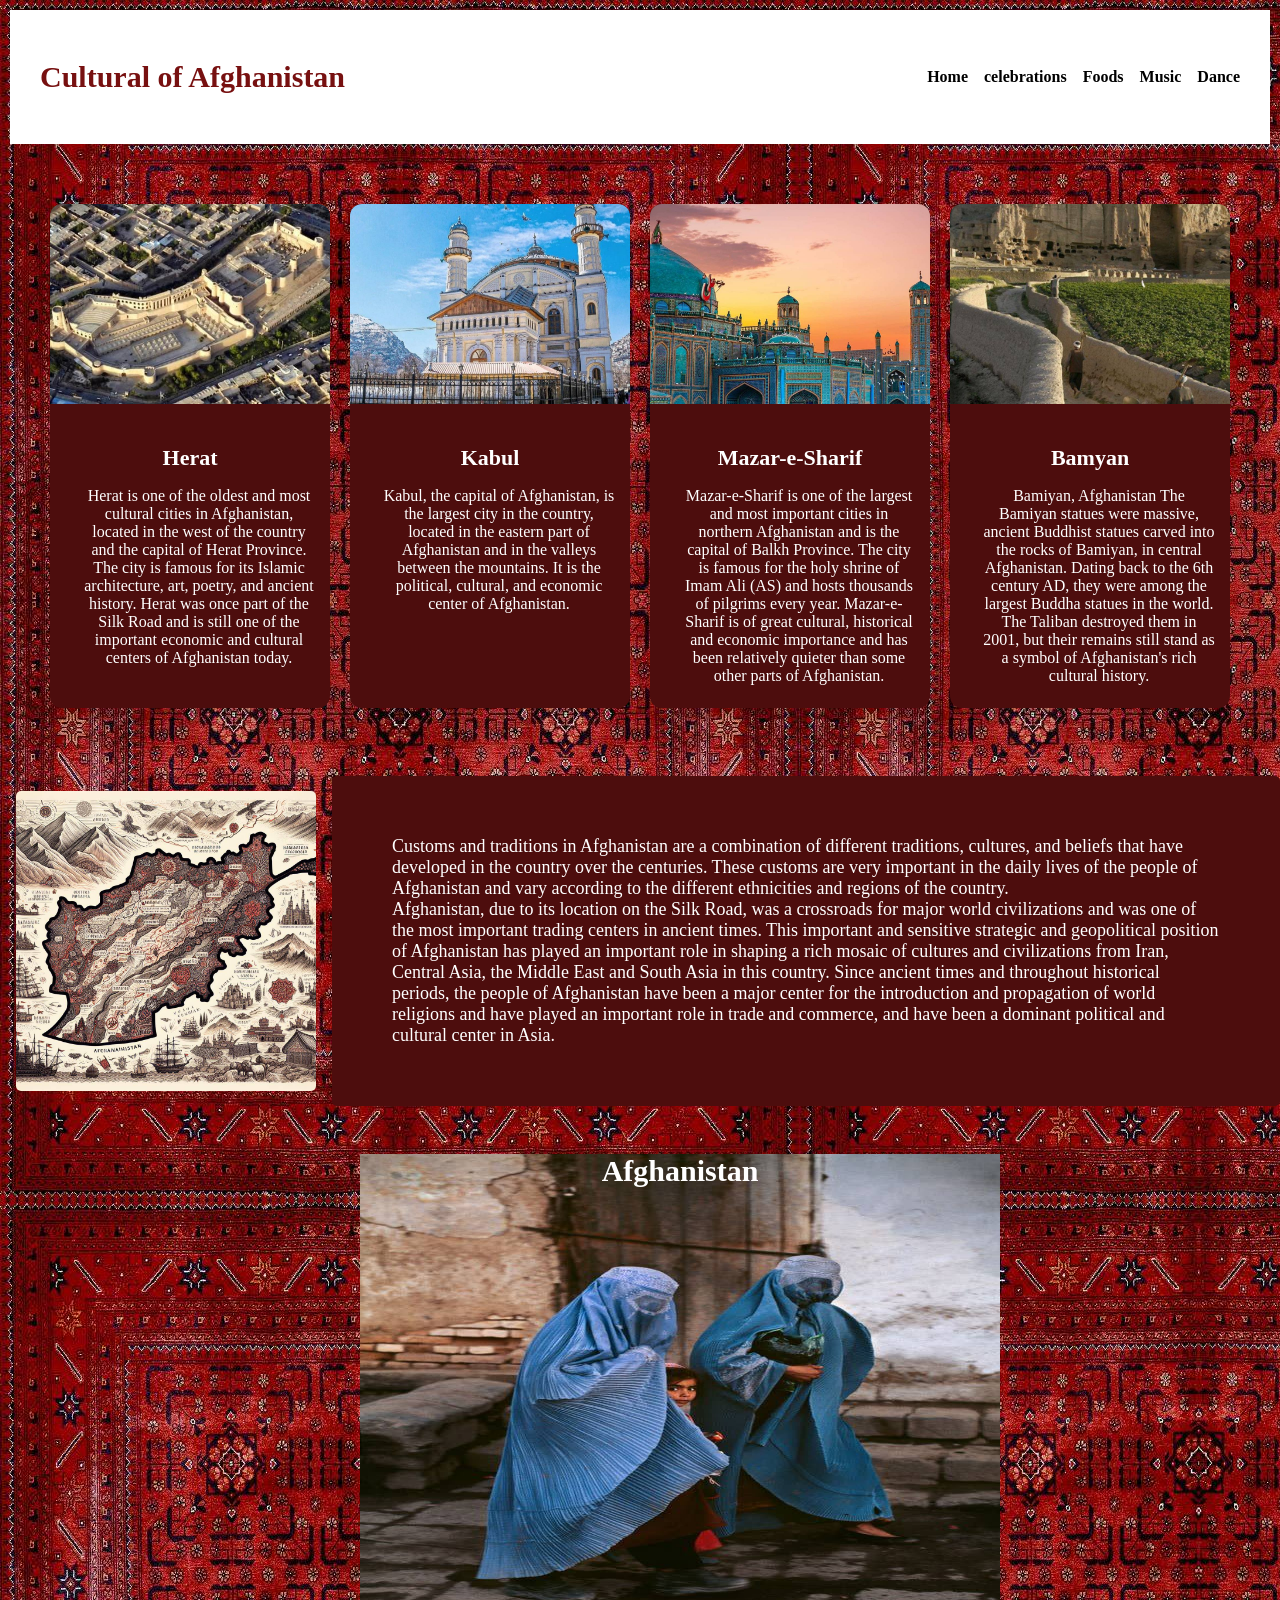
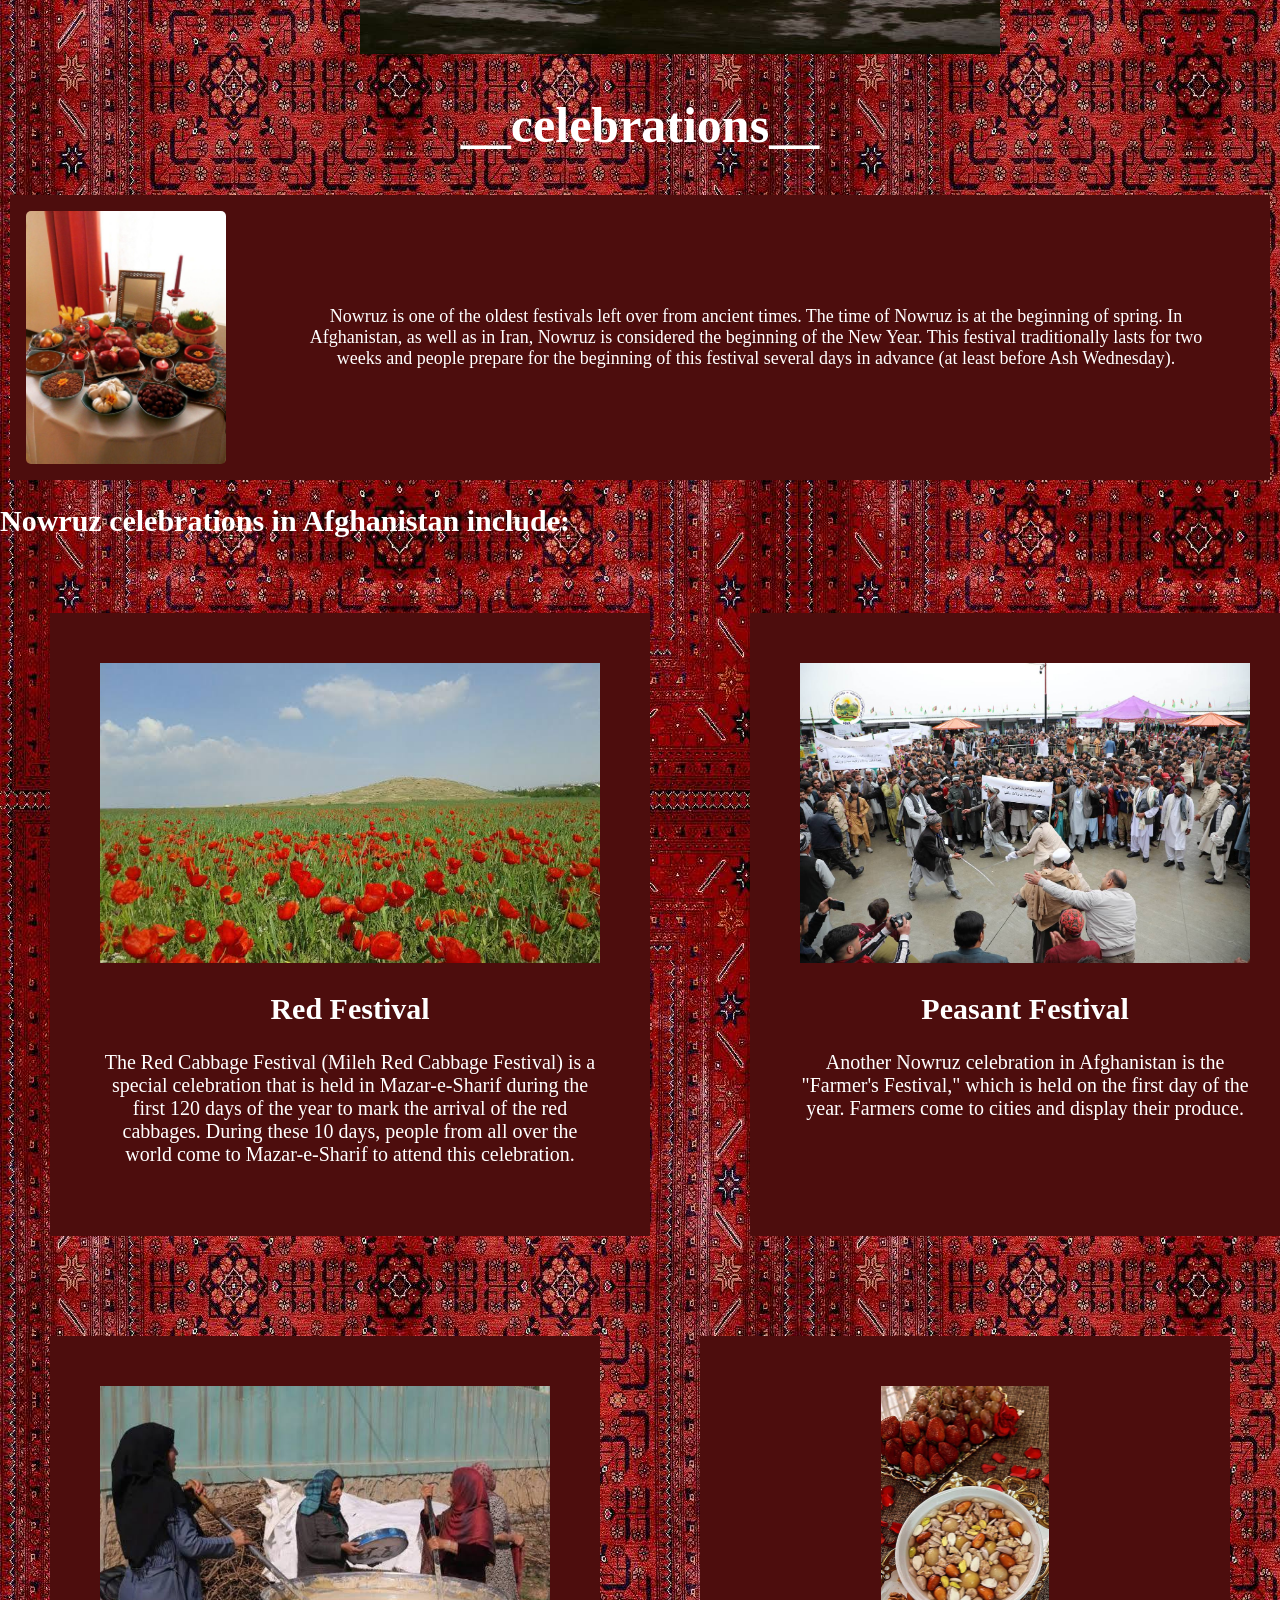
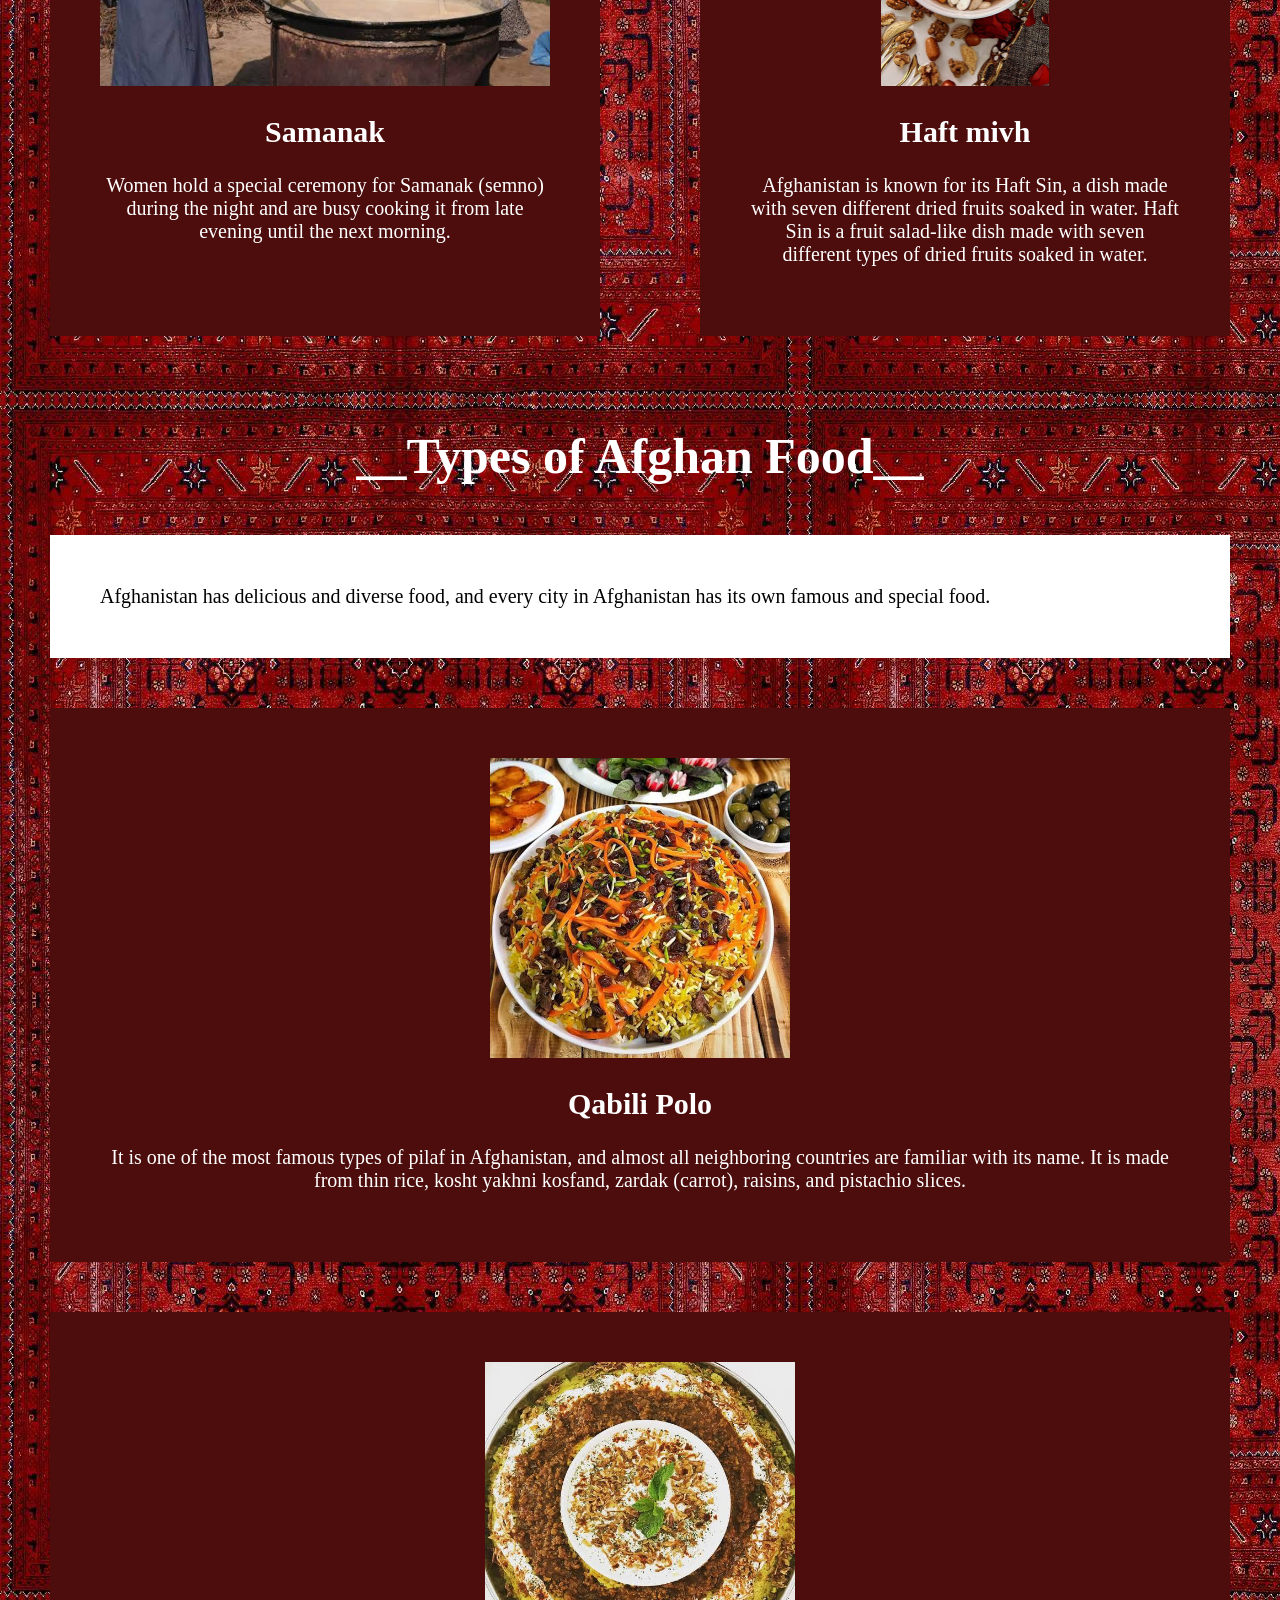
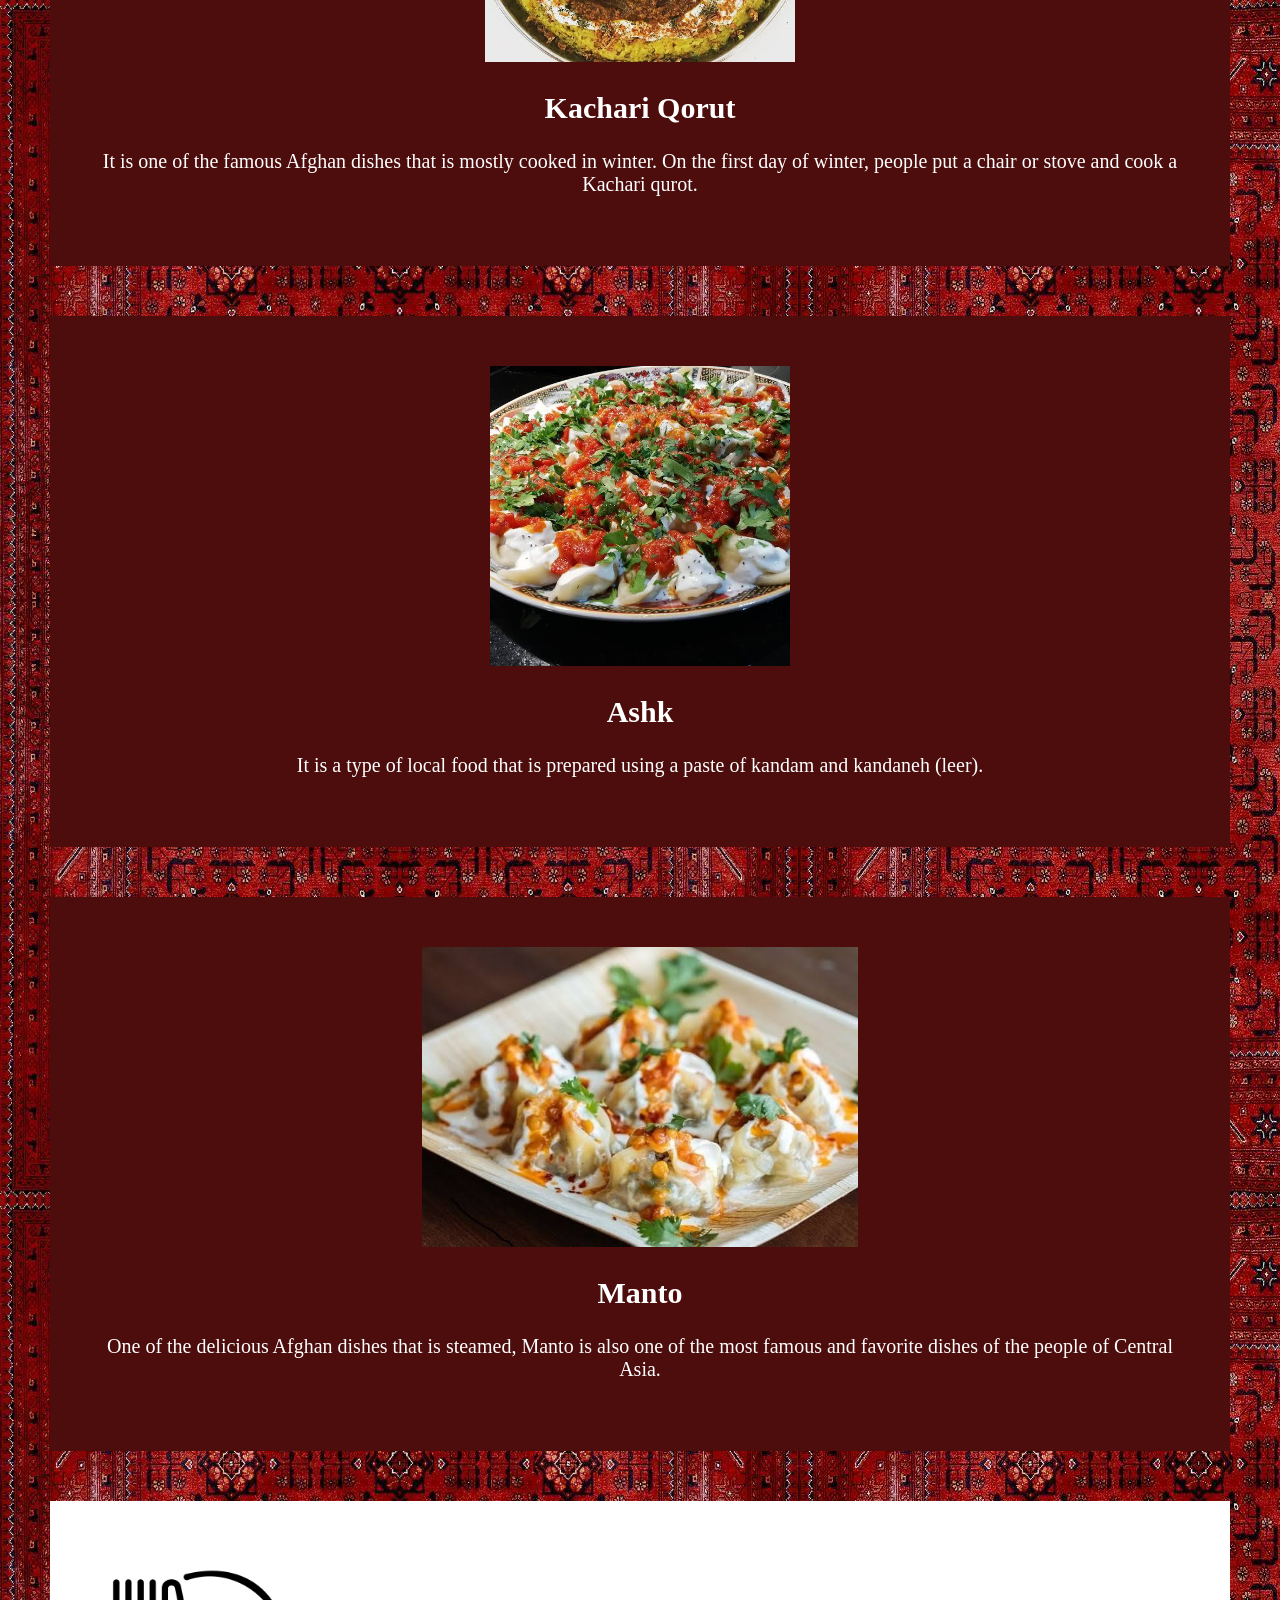
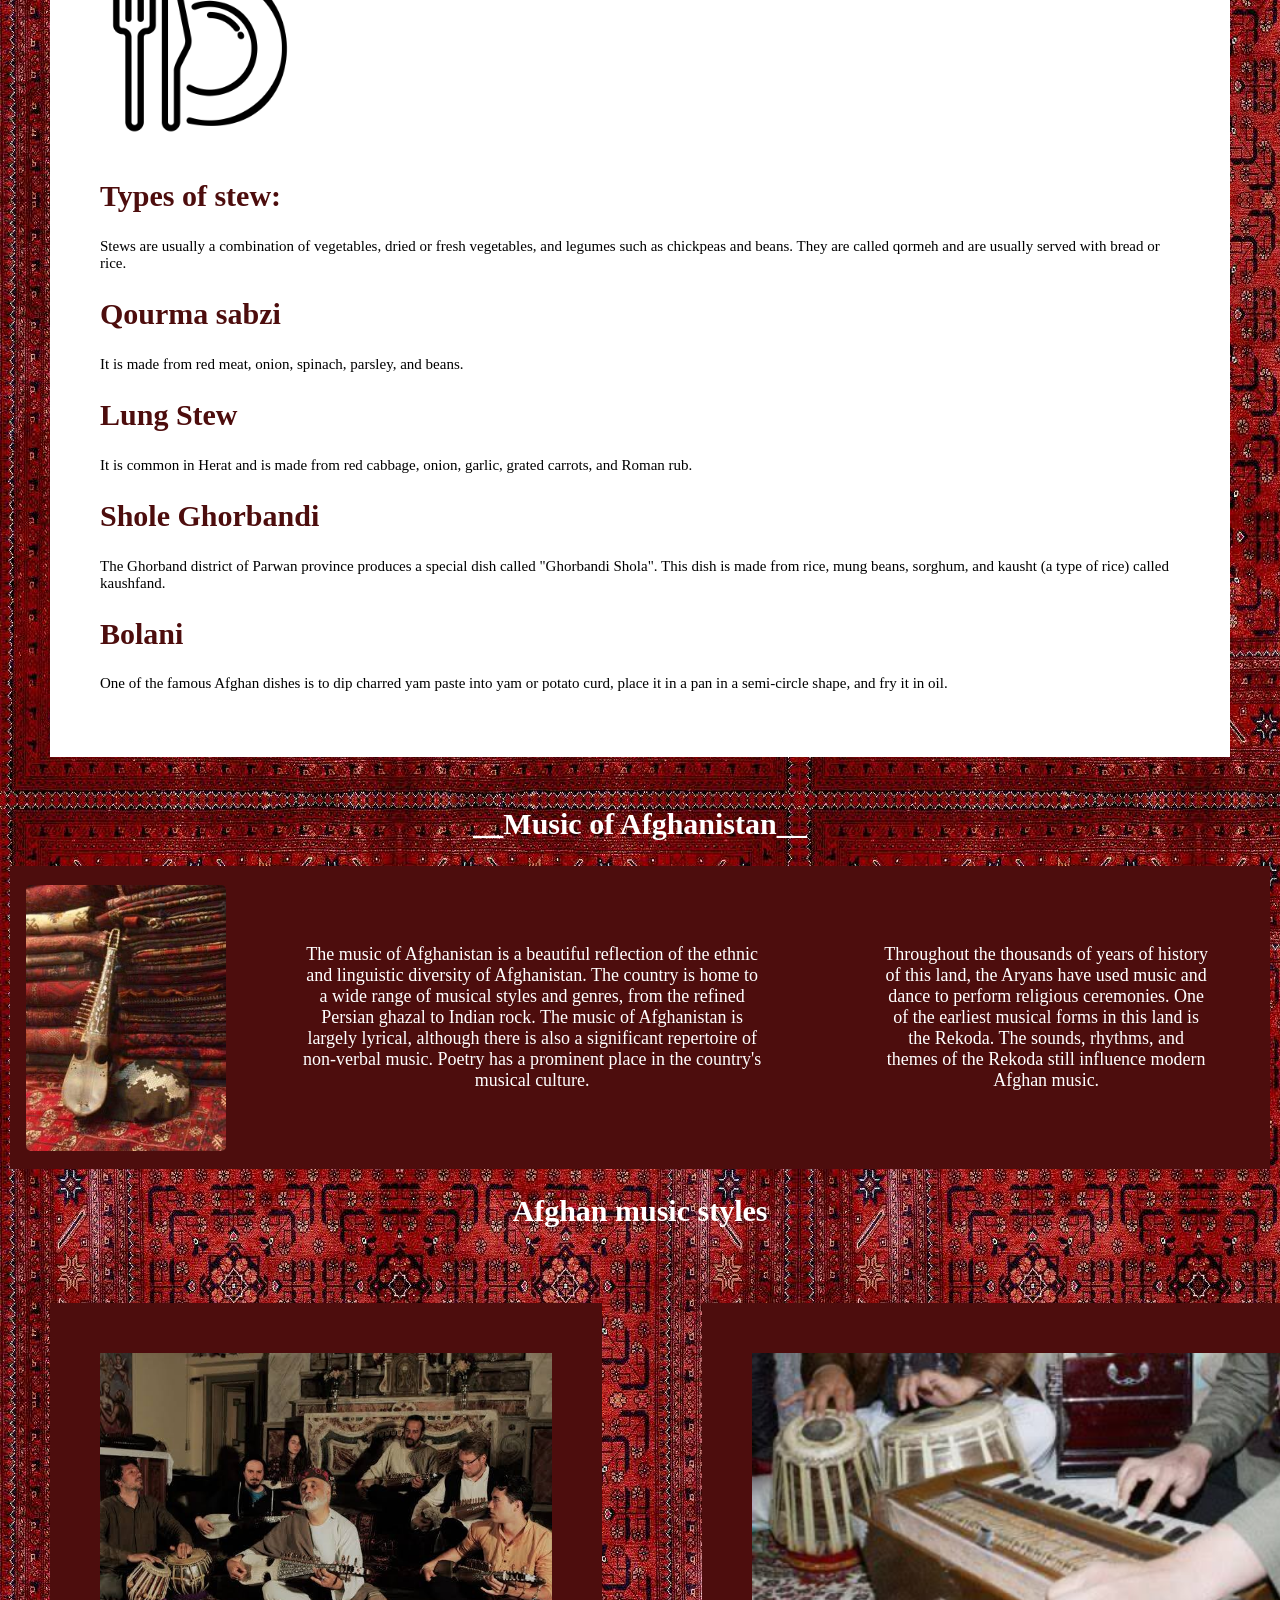
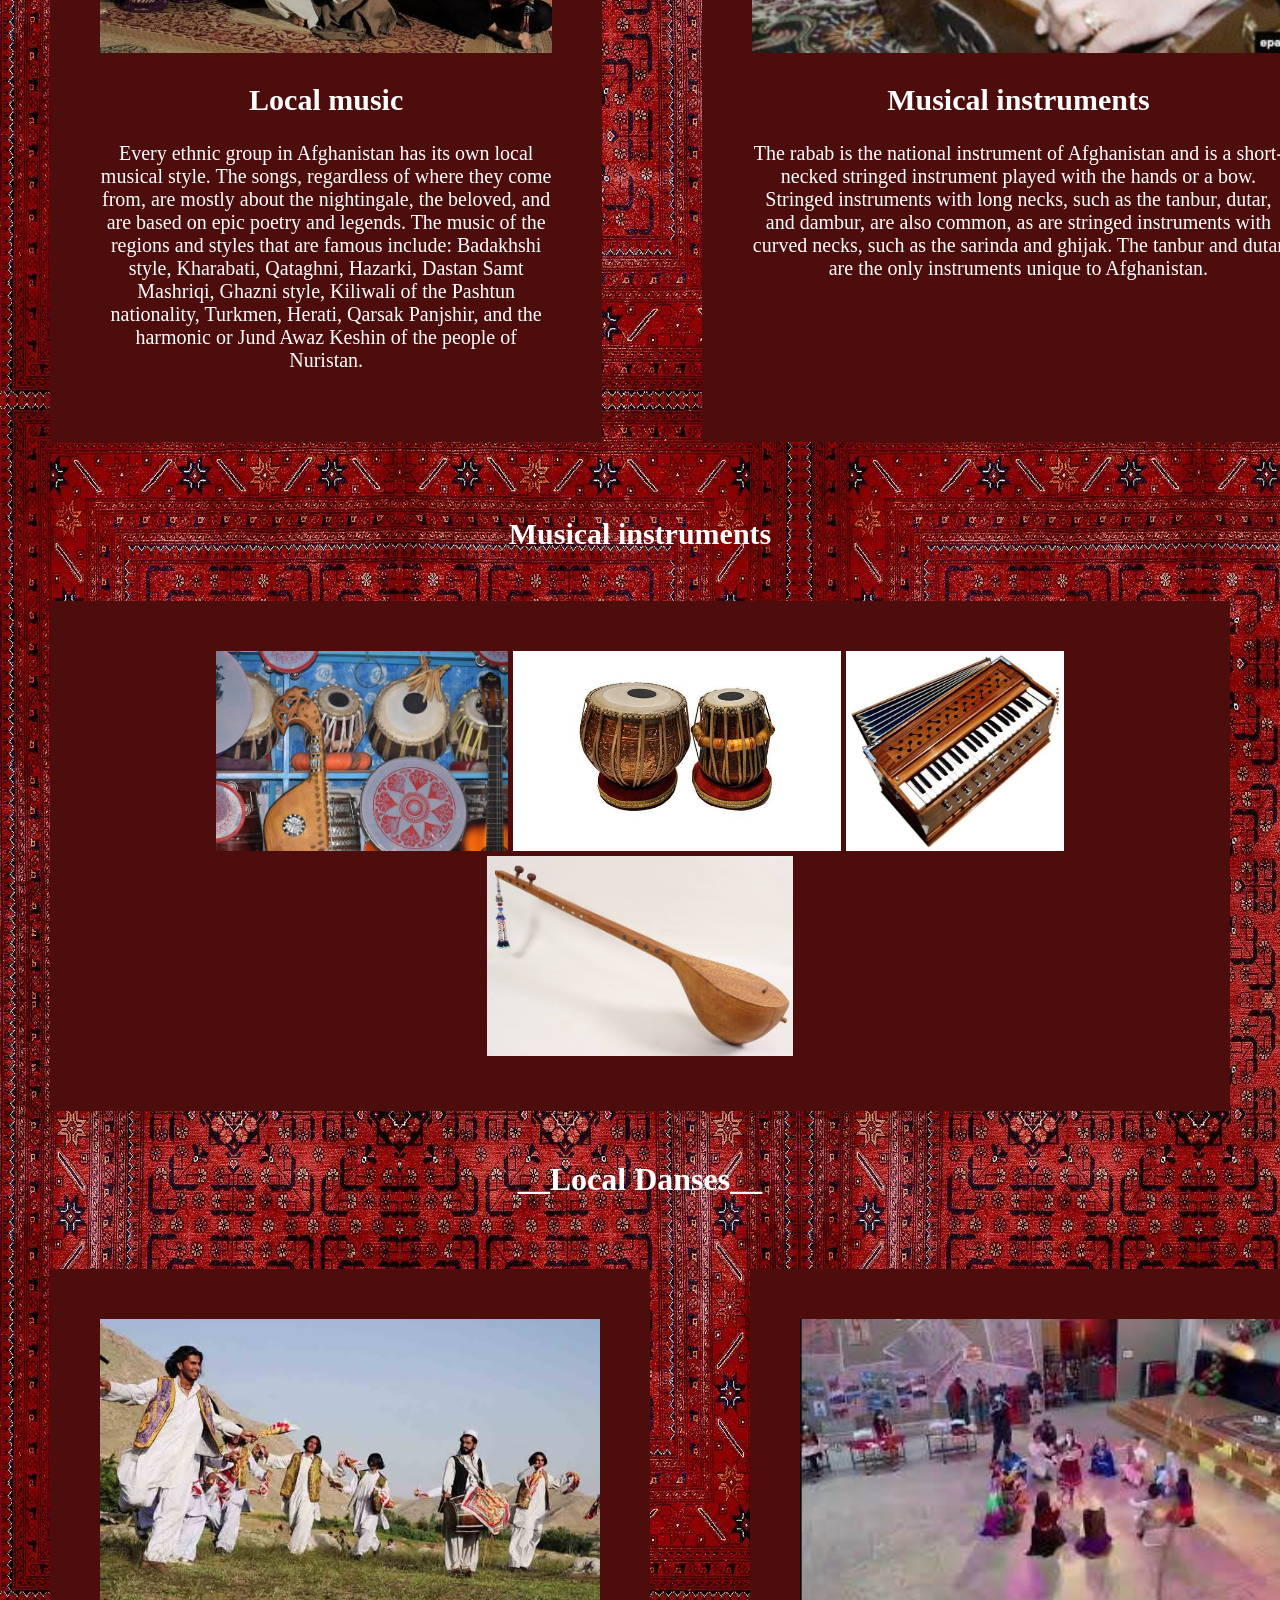
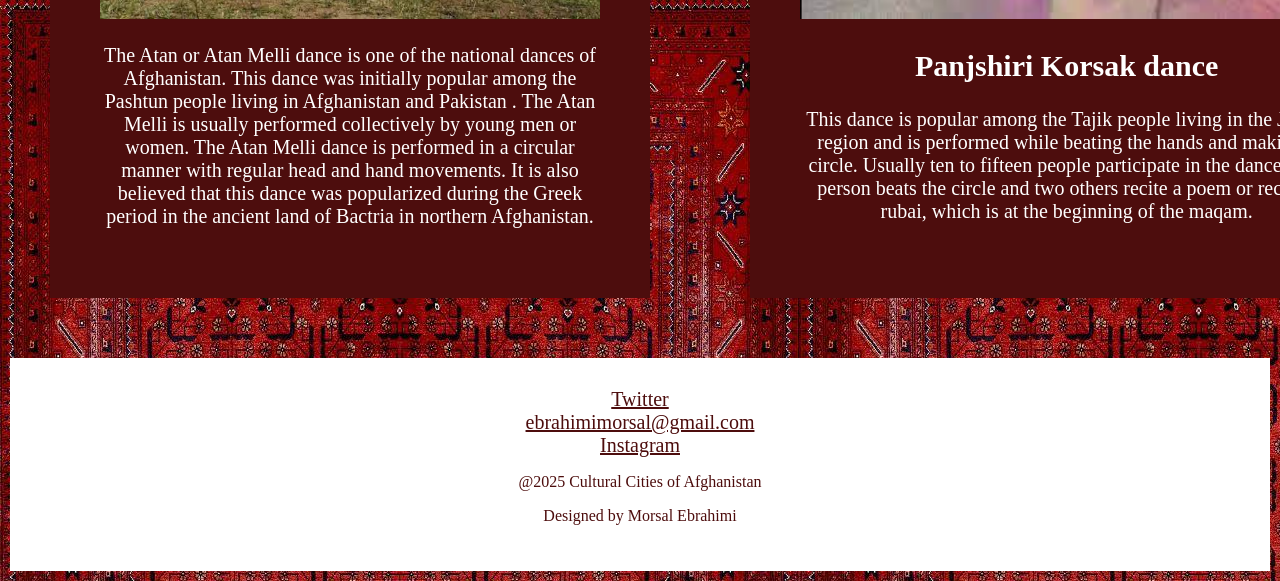
<file: Cultural Cities of Afghanistan </index.html>
<!DOCTYPE html>
<html lang="en">
<head>
    <meta charset="UTF-8">
    <meta name="description" content="Afghanistan">
    <meta name="viewport" content="width=device-width, initial-scale=1.0">
    <title>Cultural Cities of Afghanistan</title>
    <link rel="stylesheet" href="CSS.style/style.css">
</head>
<body>
  <div class="content"></div>
    <header>
      <h1>Cultural  of Afghanistan</h1>
     
    <nav>
      
        <a href="#home">Home</a>
        <a href="#celebration">celebrations</a>
        <a href="#food">Foods</a>
        <a href="#music">Music</a>
        <a href="#dance">Dance</a>
        
      
      
    </nav>
    </header>
    <div class="city-cards">
    <div class="city-card">
  <img src="img/photo_2025-05-22_22-40-29.jpg" alt="Herat">
  <div class="card-content">
    <h3>Herat</h3>
    <p>Herat is one of the oldest and most cultural cities 
      in Afghanistan, located in the west of the country and
       the capital of Herat Province. The city is famous for 
       its Islamic architecture, art, poetry, and ancient history. 
       Herat was once part of the Silk Road and is still one of the
        important economic and cultural centers of Afghanistan today.</p>
  </div>
</div>

<div class="city-card">
  <img src="img/photo_2025-05-22_22-50-25.jpg" alt="Kabul">
  <div class="card-content">
    <h3>Kabul</h3>
    <p>Kabul, the capital of Afghanistan, 
      is the largest city in the country, 
      located in the eastern part of Afghanistan
       and in the valleys between the mountains.
        It is the political, cultural, and economic center of Afghanistan.</p>
  </div>
</div>

<div class="city-card">
  <img src="img/photo_2025-05-22_22-55-58.jpg" alt="Mazar-e-Sharif">
  <div class="card-content">
    <h3>Mazar-e-Sharif</h3>
    <p>Mazar-e-Sharif is one of the largest and most important 
      cities in northern Afghanistan and is the capital of Balkh
       Province. The city is famous for the holy shrine of Imam Ali
        (AS) and hosts thousands of pilgrims every year. Mazar-e-Sharif
         is of great cultural, historical and economic importance and has 
         been relatively quieter than some other parts of Afghanistan.</p>
  </div>
</div>

<div class="city-card">
  <img src="img/photo_2025-05-22_22-56-40.jpg" alt="bamyan">
  <div class="card-content">
    <h3>Bamyan</h3>
    <p>Bamiyan, Afghanistan The Bamiyan statues were massive,
       ancient Buddhist statues carved into the rocks of Bamiyan, 
       in central Afghanistan. Dating back to the 6th century AD,
        they were among the largest Buddha statues in the world. 
        The Taliban destroyed them in 2001, but their remains still
         stand as a symbol of Afghanistan's rich cultural history.</p>
  </div>
</div>
    </div>
    <section class="content">
      <img src="img/photo_2025-05-21_13-09-48.jpg">
      <p>Customs and traditions in Afghanistan are a combination of different traditions,
        cultures, and beliefs that have developed in the country over the centuries.
These customs are very important in the daily lives of the people of Afghanistan
 and vary according to the different ethnicities and regions of the country.<br>
 Afghanistan, due to its location on the Silk Road, was a crossroads for major world civilizations and was one of
  the most important trading centers in ancient times. This important and sensitive strategic and geopolitical position of 
  Afghanistan has played an important role in shaping a rich mosaic of cultures and civilizations from Iran, Central Asia, 
  the Middle East and South Asia in this country. Since ancient times and throughout historical periods, the people of Afghanistan have been
   a major center for the introduction and propagation of world religions and have played an important role in trade and commerce, 
 and have been a dominant political and cultural center in Asia.
</p>
    </section>
    </nav>
    <div class="main">
      <h2>Afghanistan</h2>
    </div>
    <section id="celebration">
      <h1>__celebrations__</h1>
      <div class="item">
        <img src="img/photo_2025-05-21_17-05-59.jpg">
        <p>Nowruz is one of the oldest festivals left over from ancient times. The time of Nowruz is at the beginning of spring.
           In Afghanistan, as well as in Iran, Nowruz is considered the beginning of the New Year.
This festival traditionally lasts for two weeks and people prepare for
 the beginning of this festival several days in advance (at least before Ash Wednesday).
</p>
      </div>
    </section>
      <h2>Nowruz celebrations in Afghanistan include:</h2>

    <div class="carts">
        <div class="cart1">
  <img src="img/photo_2025-05-21_17-40-20.jpg">
  <h2>Red Festival</h2>
  <p> The Red Cabbage Festival (Mileh Red Cabbage Festival) is a
     special celebration that is held in Mazar-e-Sharif during the first 120 days of the
      year to mark the arrival of the red cabbages. During these 10 days, 
    people from all over the world come to Mazar-e-Sharif to attend this celebration.</p>
</div>

      <div class="cart2">
  <img src="img/photo_2025-05-21_17-45-34.jpg">
  <h2>Peasant Festival</h2>
  <p>Another Nowruz celebration in Afghanistan is the "Farmer's Festival,"
     which is held on the first day of the year.
     Farmers come to cities and display their produce.</p>
    </div>
    </div>
    <div class="carts1">
<div class="cart3">
  <img src="img/photo_2025-05-21_17-50-38.jpg">
  <h2>Samanak</h2>
  <p>Women hold a special ceremony for Samanak (semno) during the night 
    and are busy cooking it from late evening until the next morning.</p>
</div>
  

      <div class="cart4">
  <img src="img/photo_2025-05-21_17-55-03.jpg">
  <h2>Haft mivh</h2>
  <p>Afghanistan is known for its Haft Sin, a dish made with seven
     different dried fruits soaked in water. Haft Sin is a fruit salad-like dish made 
    with seven different types of dried fruits soaked in water.</p>
    </div>
</div>
<section id="food">
  
      <h1>__Types of Afghan Food__</h1>
      
      <p>Afghanistan has delicious and diverse food,
         and every city in Afghanistan has its own famous and special food.</p>
      <div class="food1">
        <img src="img/photo_2025-05-22_02-28-41.jpg">
        <h2>Qabili Polo</h2>
        <p>It is one of the most famous types of pilaf in Afghanistan, 
          and almost all neighboring countries are familiar with its name.
           It is made from thin rice, kosht yakhni kosfand, zardak (carrot),
            raisins, and pistachio slices.
        </p>
        </div>

        <div class="food2">
          <img src="img/photo_2025-05-22_02-35-58.jpg">
          <h2>Kachari Qorut</h2>
          <p>It is one of the famous Afghan dishes that is mostly cooked in winter.
             On the first day of winter,
             people put a chair or stove and cook a Kachari qurot.</p>
        </div>
        <div class="food3">
          <img src="img/photo_2025-05-22_11-24-53.jpg">
          <h2>Ashk</h2>
          <p>It is a type of local food that is prepared using a paste of 
            kandam and kandaneh (leer).</p>
        </div>
       <div class="food4" >
        <img src="img/photo_2025-05-22_11-27-48.jpg">
        <h2>Manto</h2>
        <p>One of the delicious Afghan dishes that is steamed,
           Manto is also one of the most famous and favorite dishes of 
           the people of Central Asia.</p>
       </div>
       <div class="para">
        <img src="img/plate.png">
        <h2>Types of stew:</h2>
        <p>Stews are usually a combination of vegetables, dried or fresh vegetables, 
          and legumes such as chickpeas and beans. 
          They are called qormeh and are usually served with bread or rice.</p>
          <h2>Qourma sabzi</h2>
          <p>It is made from red meat, onion, spinach, parsley, and beans.</p>
          <h2>Lung Stew</h2>
          <p>It is common in Herat and is made from red cabbage, onion, garlic,
             grated carrots, and Roman rub.</p>
             <h2>Shole Ghorbandi</h2>
             <p>The Ghorband district of Parwan province produces a special dish called "Ghorbandi Shola".
               This dish is made from rice, mung beans, sorghum, and kausht (a type of rice) called kaushfand.</p>
               <h2>Bolani</h2>
               <p>One of the famous Afghan dishes is to dip charred yam paste into yam or potato curd,
                 place it in a pan in a semi-circle shape, and fry it in oil.</p>
       </div>
</section>
<section id="music">
  <h1>__Music of Afghanistan__</h1>
  <div class="music-item">
    <img src="img/photo_2025-05-22_13-53-36.jpg">
    <p>The music of Afghanistan is a beautiful reflection
       of the ethnic and linguistic diversity of Afghanistan.
        The country is home to a wide range of musical styles
         and genres, from the refined Persian ghazal to Indian rock. 
         The music of Afghanistan is largely lyrical, although there 
         is also a significant repertoire of non-verbal music. Poetry has a
      prominent place in the country's musical culture.</p>
      <p>Throughout the thousands of years of history of this land, 
        the Aryans have used music and dance to perform religious ceremonies.
         One of the earliest musical forms in this land is the Rekoda.
The sounds, rhythms, and themes of the Rekoda still influence modern Afghan music.</p>
  </div>
   <h2>Afghan music styles</h2>
   <div class="musices">
    <div class="music1">
      <img src="img/photo_2025-05-22_14-21-15.jpg">
      <h2>Local music</h2>
      <p>Every ethnic group in Afghanistan has its own local musical style.
        The songs, regardless of where they come from, are mostly about the
         nightingale, the beloved, and are based on epic poetry and legends. 
         The music of the regions and styles that are famous include: Badakhshi
          style, Kharabati, Qataghni, Hazarki, Dastan Samt Mashriqi, Ghazni style,
           Kiliwali of the Pashtun nationality, Turkmen, Herati, Qarsak Panjshir,
         and the harmonic or Jund Awaz Keshin of the people of Nuristan.</p>
    </div>
    
    <div class="music2">
      <img src="img/photo_2025-05-22_14-23-59.jpg">
      <h2>Musical instruments</h2>
      <p>The rabab is the national instrument 
        of Afghanistan and is a short-necked 
        stringed instrument played with the hands or a bow.
Stringed instruments with long necks, such as the tanbur,
 dutar, and dambur, are also common, as are stringed instruments 
 with curved necks, such as the sarinda and ghijak. The tanbur and
  dutar are the only instruments unique to Afghanistan.</p>
    </div>
   </div>
     <h2>Musical instruments</h2>

<div class="instr">
  <img src="img/photo_2025-05-22_14-38-17.jpg">
  <img src="img/photo_2025-05-22_14-38-11.jpg">
  <img src="img/photo_2025-05-22_14-38-01.jpg">
  <img src="img/photo_2025-05-22_14-37-55.jpg">
</div>
</section>
 <h1>__Local Danses__</h1> 
<section id="dance">
 
  <div class="dance1">
    <img src="img/photo_2025-05-22_21-10-12.jpg">
  <p>The Atan or Atan Melli dance is one of the national
     dances of Afghanistan. This dance was initially popular
      among the Pashtun people living in Afghanistan and Pakistan
      . The Atan Melli is usually performed collectively by young
       men or women. The Atan Melli dance is performed in a circular
        manner with regular head and hand movements. It is also believed
         that this dance was popularized during the Greek period in the 
         ancient land of Bactria in northern Afghanistan.</p>
  </div>
  <div class="dance2">
  <img src="img/photo_2025-05-22_21-13-29.jpg">
  <h1>Panjshiri Korsak dance</h1>
  <p>This dance is popular among the Tajik people living in 
    the Janjjir region and is performed while beating the hands 
    and making a circle. Usually ten to fifteen people participate in the dance.
One person beats the circle and two others recite a poem or recite 
a rubai, which is at the beginning of the maqam.</p>
  </div>
</section>
<footer>

<a href="https://x.com/morsalebrahimii?s=11">Twitter</a><br>
  <a href="ebrhimimorsal@gmail.com">ebrahimimorsal@gmail.com</a><br>
  <a href="https://www.instagram.com/iamebrahimi_art?igsh=aXdseDVrcjlteWti&utm_source=qr">Instagram</a>
      <p>@2025 Cultural Cities of Afghanistan </p>
      <p>Designed by Morsal Ebrahimi</p>
</footer>
</body>
</file>
<file: Cultural Cities of Afghanistan </CSS.style/style.css>
body{
    background-image: url(../img/photo_2025-05-20_20-26-44.jpg);
    margin: 0; padding: 0;
    width: 100%;
    height: 100%;

}
header{
    
    margin: 10px;
    padding: 30px;
    background-color: white;
    color: black;
    text-align: center;
    display: flex;
    justify-content: space-between;
    align-items: center;
    flex-wrap: wrap;
}
header>h1{
    font-size: 30px;
    color: rgb(119, 16, 16);
}
nav{
display: flex;
gap: 1rem;
}
nav>a{
    color:black;
    text-decoration: none;
    font-weight: bold;
}
nav>a:hover{
    color: rgb(119, 16, 16);
}
.content{
     display: flex;
     flex-wrap: nowrap;
     align-items: center;
}
.content>img{
    width: 300px;
    margin: 1rem;
    border-radius: 5px;
    
}
.content>p{
    color: white;
    background-color: rgb(77, 13, 13);
    font-size: large;
    padding: 60px;
    border-radius: 5px;
    
}
.main{
    background-image: url(../img/photo_2025-05-21_16-00-06.jpg);
    margin-top: 30px;
    width: 50%;
    height: 500px;
    background-repeat: no-repeat;
    background-size: 100% 100%;
    animation: slider 20s linear infinite;
    align-items: center;
    text-align: center;
    margin-left: 360px;
}
@keyframes slider{
    0%{
        background-image: url(../img/photo_2025-05-21_15-58-45.jpg);
        background-size: 100% 100%;
    }
    25%{
         background-image: url(../img/photo_2025-05-21_15-58-37.jpg);
        background-size: 100% 100%;
    }
    50%{
         background-image: url(../img/photo_2025-05-21_15-58-32.jpg);
        background-size: 100% 100%;
    }
    75%{
         background-image: url(../img/photo_2025-05-21_15-58-26.jpg);
        background-size: 100% 100%;
    }
    100%{
         background-image: url(../img/photo_2025-05-21_15-58-19.jpg);
        background-size: 100% 100%;
    }
}
.item{
    
    margin: 10px;
    padding: 0;
    
    align-items: center;
     display: flex;
     flex-wrap: nowrap;
     align-items: center;
     background-color:  rgb(77, 13, 13);

}
.item>img{
    width: 200px;
    margin: 1rem;
    border-radius: 5px; 
}
.item>p{
    text-align: center;
     font-size: large;
    padding: 60px;
    border-radius: 5px;
}
#celebration{
    color: white;
}
#celebration>h1{
    text-align: center;
    font-size: 50px;
}
    
.cart1{
    text-align: center;
    color: white;
    background-color:  rgb(77, 13, 13);
    margin: 50px;
    padding: 50px;
}
.cart1>p{
    text-align: center;
    font-size: 20px;
}
.cart1>img{
    height: 300px;
}


.cart2{
     text-align: center;
    color: white;
    background-color:  rgb(77, 13, 13);
    margin: 50px;
    padding: 50px;
}
.cart2>p{
    text-align: center;
    font-size: 20px;
}
.cart2>img{
    height: 300px;
}
.cart3{
     text-align: center;
    color: white;
    background-color:  rgb(77, 13, 13);
    margin: 50px;
    padding: 50px;
}
.cart3>p{
    text-align: center;
    font-size: 20px;
}
.cart3>img{
    height: 300px;
}
.cart4{
     text-align: center;
    color: white;
    background-color:  rgb(77, 13, 13);
    margin: 50px;
    padding: 50px;
}
.cart4>p{
    text-align: center;
    font-size: 20px;
}
.cart4>img{
    height: 300px;
}
.carts{
    display: flex;
    
}
.carts1{
    display: flex;
}
h2{
    color: white;
font-size: 30px;

}

.food1{
    text-align: center;
    color: white;
    background-color:  rgb(77, 13, 13);
    margin: 50px;
    padding: 50px;
}
.food1>p{
    text-align: center;
    font-size: 20px;
}
.food1>img{
    height: 300px;
}

.food2{
    text-align: center;
    color: white;
    background-color:  rgb(77, 13, 13);
    margin: 50px;
    padding: 50px;
}
.food2>p{
    text-align: center;
    font-size: 20px;
}
.food2>img{
    height: 300px;
}

.food3{
    text-align: center;
    color: white;
    background-color:  rgb(77, 13, 13);
    margin: 50px;
    padding: 50px;
}
.food3>p{
    text-align: center;
    font-size: 20px;
}
.food3>img{
    height: 300px;
}

.food4{
    text-align: center;
    color: white;
    background-color:  rgb(77, 13, 13);
    margin: 50px;
    padding: 50px;
}
.food4>p{
    text-align: center;
    font-size: 20px;
}
.food4>img{
    height: 300px;
}
#food{
    color: white;
}
#food>h1{
     text-align: center;
    font-size: 50px;
}
#food>p{
    font-size: 20px;
    
    color: black;
    margin: 50px;
    padding: 50px;
    background-color:white ;
}
.para{
    background-color: white;
    color: black;
    font-size: 15px;
    margin: 50px;
padding: 50px;
}
.para>h2{
    color:rgb(77, 13, 13) ;
}
.para>img{
    height: 200px;
}
.music-item{
    
    margin: 10px;
    padding: 0;
    color: white;
    align-items: center;
     display: flex;
     flex-wrap: nowrap;
     align-items: center;
     background-color:  rgb(77, 13, 13);
     }
 .music-item>img{
         width: 200px;
    margin: 1rem;
    border-radius: 5px; 
}
.music-item>p{
     text-align: center;
     font-size: large;
    padding: 60px;
    border-radius: 5px;
}
#music{
    color: white;
    text-align: center;
    font-size: 20px;
}
.music1{
    text-align: center;
    color: white;
    background-color:  rgb(77, 13, 13);
    margin: 50px;
    padding: 50px;
}
.music1>p{
    text-align: center;
    font-size: 20px;
}
.music1>img{
    height: 300px;
}

.music2{
    text-align: center;
    color: white;
    background-color:  rgb(77, 13, 13);
    margin: 50px;
    padding: 50px;
}
.music2>p{
    text-align: center;
    font-size: 20px;
}
.music2>img{
    height: 300px;
}
.musices{
    display: flex;
}

.instr>img{
height: 200px;

}
.instr{
    background-color:  rgb(77, 13, 13);
    margin: 50px;
    padding: 50px;
}
#dance{
    color: white;
    text-align: center;
    font-size: 20px;
    display: flex;
}
.dance1{
    text-align: center;
    color: white;
    background-color:  rgb(77, 13, 13);
    margin: 50px;
    padding: 50px;
}
.dance1>p{
    text-align: center;
    font-size: 20px;
}
.dance1>img{
    height: 300px;
}

.dance2{
    text-align: center;
    color: white;
    background-color:  rgb(77, 13, 13);
    margin: 50px;
    padding: 50px;
}
.dance2>p{
    text-align: center;
    font-size: 20px;
}
.dance2>img{
    height: 300px;
}
h1{
    color: white;
    text-align: center;
}

.city-card {
  width: 300px;
  background-color:  rgb(77, 13, 13);;
  border-radius: 12px;
  overflow: hidden;
  box-shadow: 0 8px 16px rgba(0,0,0,0.1);
  transition: transform 0.3s ease;
}

.city-card:hover {
  transform: scale(1.05);
}

.city-card img {
  width: 100%;
  height: 200px;
  object-fit: cover;
}

.card-content {
  padding: 15px;
  color: white;
}

.card-content h3 {
  font-size: 22px;
  margin-bottom: 10px;
  color: white;
}

.card-content p {
  padding-left: 18px;
}

.card-content p {
  margin-bottom: 8px;
}

.city-card {
  width: 300px;
  background-color:  rgb(77, 13, 13);;
  border-radius: 12px;
  overflow: hidden;
  box-shadow: 0 8px 16px rgba(0,0,0,0.1);
  transition: transform 0.3s ease;
}

.city-card:hover {
  transform: scale(1.05);
}

.city-card img {
  width: 100%;
  height: 200px;
  object-fit: cover;
}

.card-content {
  padding: 15px;
  color: white;
}

.card-content h3 {
  font-size: 22px;
  margin-bottom: 10px;
  color: white;
}

.card-content p {
  padding-left: 18px;
}

.card-content p {
  margin-bottom: 8px;
}
.city-card {
  width: 300px;
  background-color:  rgb(77, 13, 13);;
  border-radius: 12px;
  overflow: hidden;
  box-shadow: 0 8px 16px rgba(0,0,0,0.1);
  transition: transform 0.3s ease;
}

.city-card:hover {
  transform: scale(1.05);
}

.city-card img {
  width: 100%;
  height: 200px;
  object-fit: cover;
}

.card-content {
  padding: 15px;
  color: white;
}

.card-content h3 {
  font-size: 22px;
  margin-bottom: 10px;
  color: white;
}

.card-content p {
  padding-left: 18px;
}

.card-content p {
  margin-bottom: 8px;
}
.city-card {
  width: 300px;
  background-color:  rgb(77, 13, 13);;
  border-radius: 12px;
  overflow: hidden;
  box-shadow: 0 8px 16px rgba(0,0,0,0.1);
  transition: transform 0.3s ease;
}

.city-card:hover {
  transform: scale(1.05);
}

.city-card img {
  width: 100%;
  height: 200px;
  object-fit: cover;
}

.card-content {
  padding: 15px;
  color: white;
}

.card-content h3 {
  font-size: 22px;
  margin-bottom: 10px;
  color: white;
}

.card-content p{
  padding-left: 18px;
}

.card-content p{
  margin-bottom: 8px;
  
}
.city-cards{
    display: flex;
    padding: 50px;
    gap: 20px;
    text-align: center;
}
footer{
    background-color: white;
text-align: center;
margin: 10px;
padding: 30px;
}
footer>a{
    color:  rgb(77, 13, 13);
    font-size: 20px;
}
footer>p{
    color:  rgb(77, 13, 13);
}
</file>
